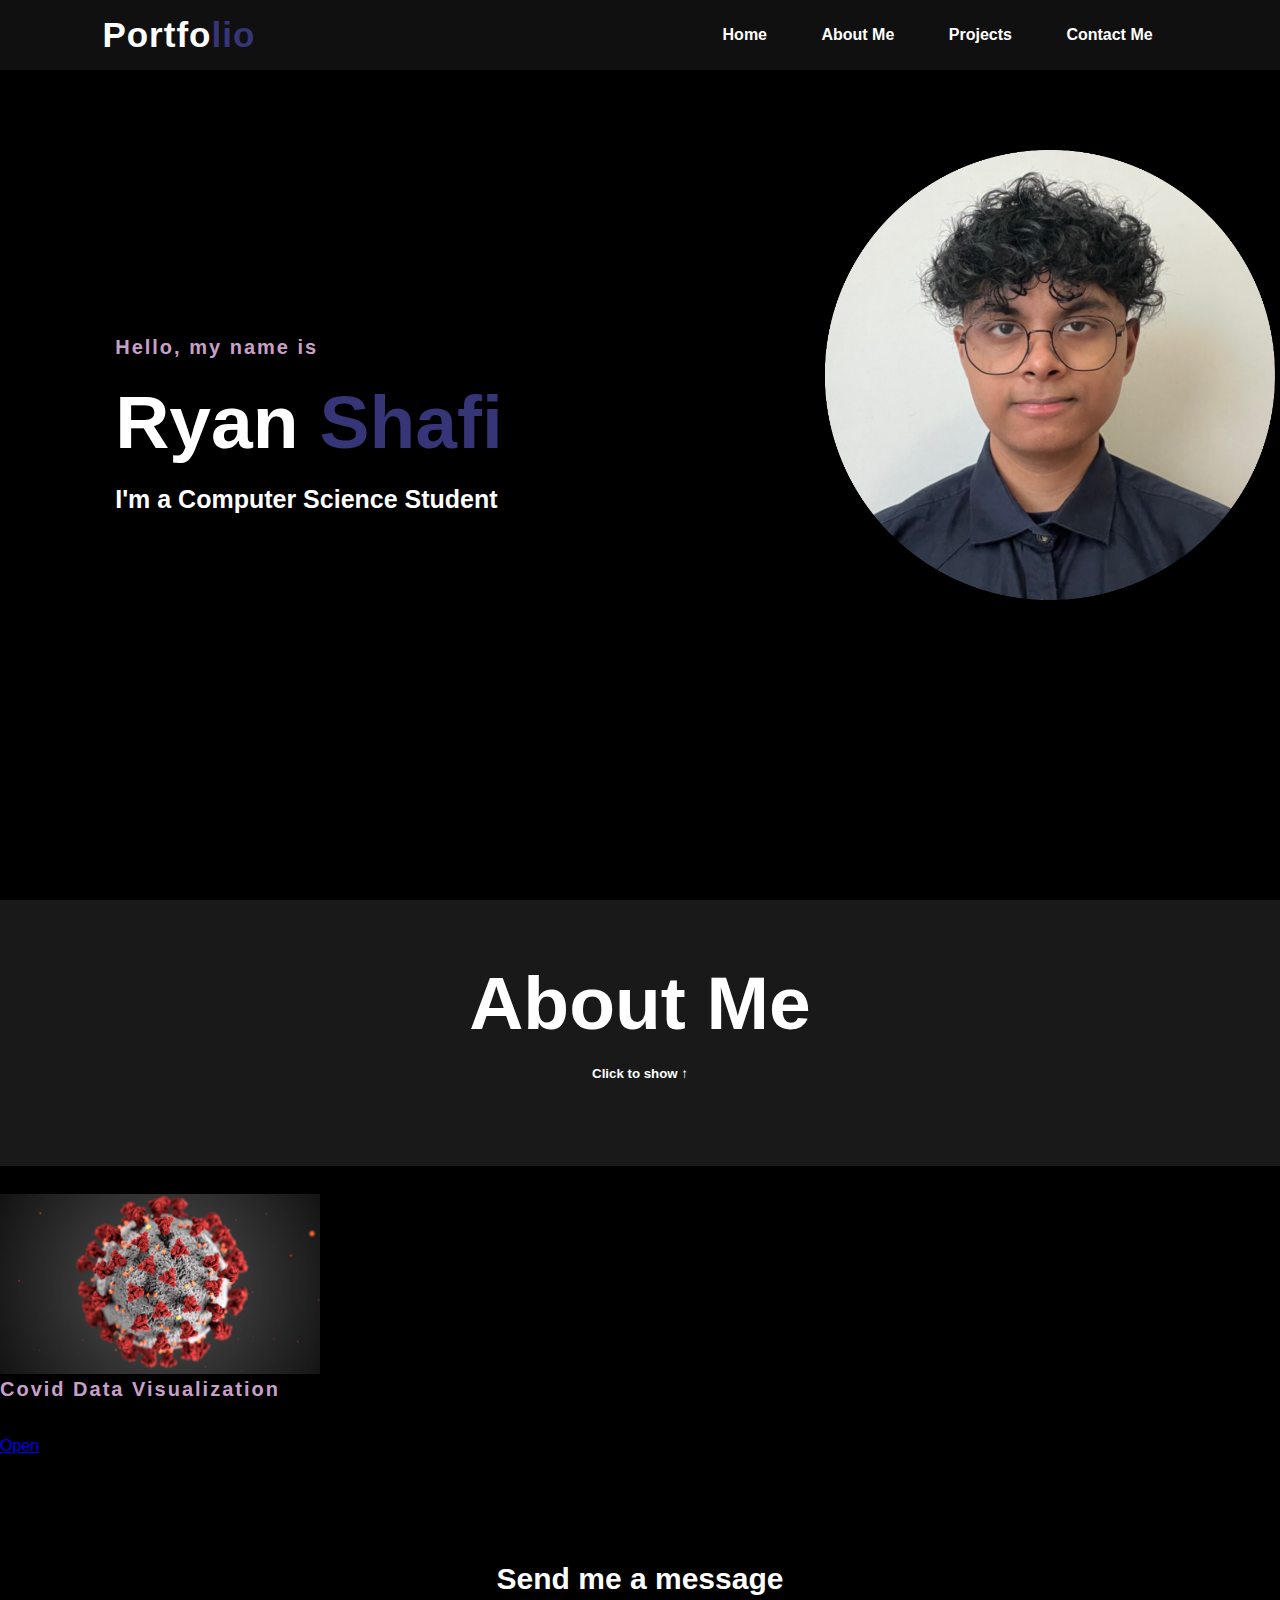
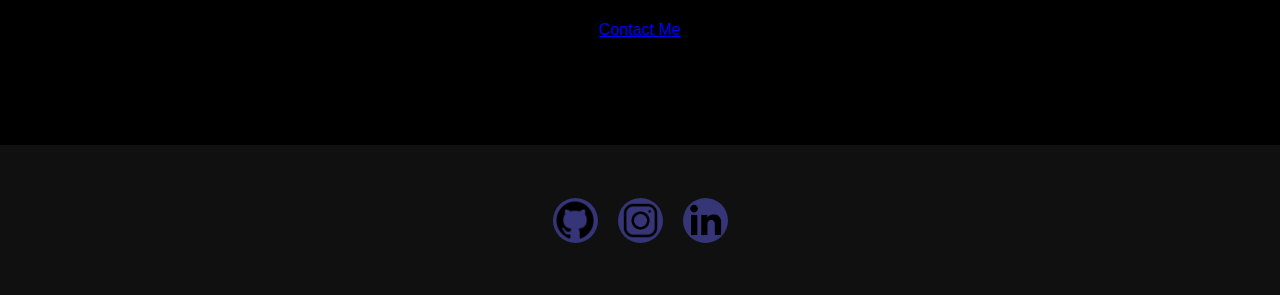
<file: index.html>
<!DOCTYPE html>
<html>
<head>
    <title>Portfolio Website</title>
    <link rel="stylesheet" type="text/css" href="styles.css">
</head>
<body>
    <header>
        <nav>
            <h2 id="logo">Portfo<span>lio</span></h2>
            <ul>
                <li><a href="#homePage">Home</a></li>
                <li><a href="#aboutMe">About Me</a></li>
                <li><a href="#portfolioProjects">Projects</a></li>
                <li><a href="#contactMe">Contact Me</a></li>
            </ul>        
        </nav>
    </header>

    <main>  
        <section class = "home" id="homePage">
            <div class = "content">
                <h4>Hello, my name is</h4>
                <h1>Ryan <span>Shafi</span></h1>
                <h3>I'm a Computer Science Student</h3>
            </div>
    
            <figure id="profile">
                <img src="images/profilePhoto.png" alt="" width="450" height="450">
            </figure>
        </section>    
    
        <!--About Section-->
        <section class = "about" id="aboutMe">
            <div class = "about-text">
                <h2 class = "about-toggle" tabindex="0"><a>About Me</a></h2>
                <h5 class = "hint">Click to show ↑</h6>
                <p class="info">
                    <a>
                    Hi, I'm Ryan Shafi. I am 19, my hobbies include video games, exercise, and coding.
                    I am a Computer Science student at Toronto Metropolitan University.
                    I'm enrolled in the coop program and my expected graduation date is  April 2026 for a Bachelor of Science.
                    I've got experience in web development tools such as HTML, CSS, and JavaScript. Additionally, I've
                    got a history in Python, SQL, and Java.
                    I have interests in exploring multiple fields such as web development, data science, cybersecurity and more.
                    </a>         
                </p>
            </div>
        </section>

        <!--Projects-->
        <section class = "projects" id="portfolioProjects">  
            <div class = "project-one">
                <h2>Projects</h2>
                <img id="covidProject" src="images/covid.png" alt="" width="25%" height="25%">
                <h4>Covid Data Visualization</h4>
                <div class="covid-project-description">
                    <p> Gathered WHO COVID data to develop my knowledge in Excel, SQL, Microsoft SQL Server, and Tableau.
                    I sorted COVID data from Jan 2020 to Apr 2021, by creating tables in Microsoft SQL server. 
                    Then, I created a Tableau dashboard to display the tables in the form charts & graphs. </p>
                </div>
                <a class="button-one" href="https://github.com/R5hafi/Covid-Data-Visualization" target="_blank" rel="noopener noreferrer">Open</a>
            </div>
        </section>

        <!--Contact Me-->
        <section class="contact-me" id="contactMe">
            <p>Send me a message</p>
            <a class="button-two" href="https://mail.google.com/mail/?view=cm&fs=1&to=ryan.shafi@torontomu.ca&su=SUBJECT&body=BODY" target="_blank" rel="noopener noreferrer">Contact Me</a>
        </section>
    </main>
    
    <!--footer-->
    <footer>
        <div class="social">
            <a href="https://github.com/R5hafi"><img src ="images/githubIcon.png" width="60" height="60" target="_blank" rel="noopener noreferrer"></a>
            <a href="https://www.instagram.com/r.5hafi/"><img src ="images/instagramIcon.png" width="35" height=35 target="_blank" rel="noopener noreferrer"></a>
            <a href="https://www.linkedin.com/in/ryan-shafi"><img src ="images/linkedinIcon.png" width="35" height="35" target="_blank" rel="noopener noreferrer"></a>
        </div>
    </footer>
</body>
</html>
</file>
<file: styles.css>
*{
    padding: 0;
    margin: 0;
    font-family: 'Josefin Sans', sans-serif;
    box-sizing: border-box;
    background-color: transparent;
}
.home{
    /*Relative unit usage below*/
    height: 100vh;
    width: 100%;
}
body{
    overflow-x: hidden;
    background-color: black;
}
#logo{
    color: white;
    font-size: 35px;
    letter-spacing: 1px;
}
span{
    color:rgb(53, 53, 119)
}
header{
    /*Layering with z-index done below*/
    position: fixed;
    width: 100%;
    background-color: #101010;
    z-index: 1;
}
nav{
    display: flex;
    align-items: center;
    justify-content: space-between;
    padding-top: 15px;
    padding-bottom: 15px;
    padding-left: 8%;
    padding-right: 8%;
}
nav ul li{
    list-style-type: none;
    display: inline-block;
    padding: 10px 25px;
    color: white;
}
nav ul li a{
    color: white;
    text-decoration: none;
    font-weight: bold;
    text-transform: capitalize;
}
nav ul li a:hover{
    color:rgb(53, 53, 119);
    transition: .4s;
}
#profile {
    display: inline-block;
    position: relative;
    left: 825px;
    top: 150px;
}
#profile-name {
    color: white;
    padding: 10px;
    text-align: center;
    font-weight: bold;
}
.content{
    position: absolute;
    top: 50%;
    left: 9%;
    transform: translateY(-50%);
}
h1{
    color: white;
    margin: 20px 0px 20px;
    font-size: 75px;
}
h3{
    color: white;
    font-size: 25px;
    margin-bottom: 50px;
}
h4{
    color: #fcfc;
    letter-spacing: 2px;
    font-size: 20px;
}
.about{
    width:100%;
    padding: 60px 0px;
    background-color: #191919;
    color: white;
    margin: 0 auto;
    display: flex;
    align-items: center;
    justify-content: space-around;
}
.about-text{
    width:550px;
}
.hint{
    text-align: center;
    padding-bottom: 25px;
}
.about-toggle{
    color: white;
    font-size: 75px;
    text-transform: capitalize;
    text-align: center;
    margin-bottom: 20px;
}
.about-toggle a:hover{
    color:rgb(53, 53, 119);
    font-size: 80px;
    transition: .4s;
    cursor: pointer;
}
.about-toggle:focus ~ .info{
    display: flex;
}
.info{display:none}
.about-text p{
    color: #fcfc;
    letter-spacing: 1px;
    line-height: 28px;
    font-size: 18px;
    margin-bottom: 45px;
}
.about-text p a:hover{
    text-decoration: underline;
    transition: .4s;
}
.contact-me{
    width: 100%;
    height: 290px;
    background: black;
    display: flex;
    align-items: center;
    flex-direction: column;
    justify-content: center;
}
.contact-me p{
    color: white;
    font-size: 30px;
    font-weight: bold;
    margin-bottom: 25px;
}
.contact-me .button-one{
    background-color: rgb(53, 53, 119);
    color: white;
    text-decoration: none;
    border: 2px solid transparent;
    font-weight: bold;
    padding: 13px 30px;
    border-radius: 30px;
    transition: .4s;
}
.contact-me .button-one:hover{
    background-color: transparent;
    border: 2px solid rgb(53, 53, 119);
    cursor: pointer;
}
footer{
    position: relative;
    width: 100%;
    height: 150px;
    background: #101010;
    display: flex;
    flex-direction: column;
    align-items: center;
    justify-content: center;
}
.social{
    display: flex;
    background: #101010;
}
.social a{
    width: 45px;
    height: 45px;
    display: flex;
    align-items: center;
    justify-content: center;
    background: rgb(53, 53, 119);
    border-radius: 50%;
    margin: 22px 10px;
    color: white;
    text-decoration: none;
    font-size: 20px;
}
.social a:hover{
    transform: scale(1.3);
    transition: .3s;
}
</file>
